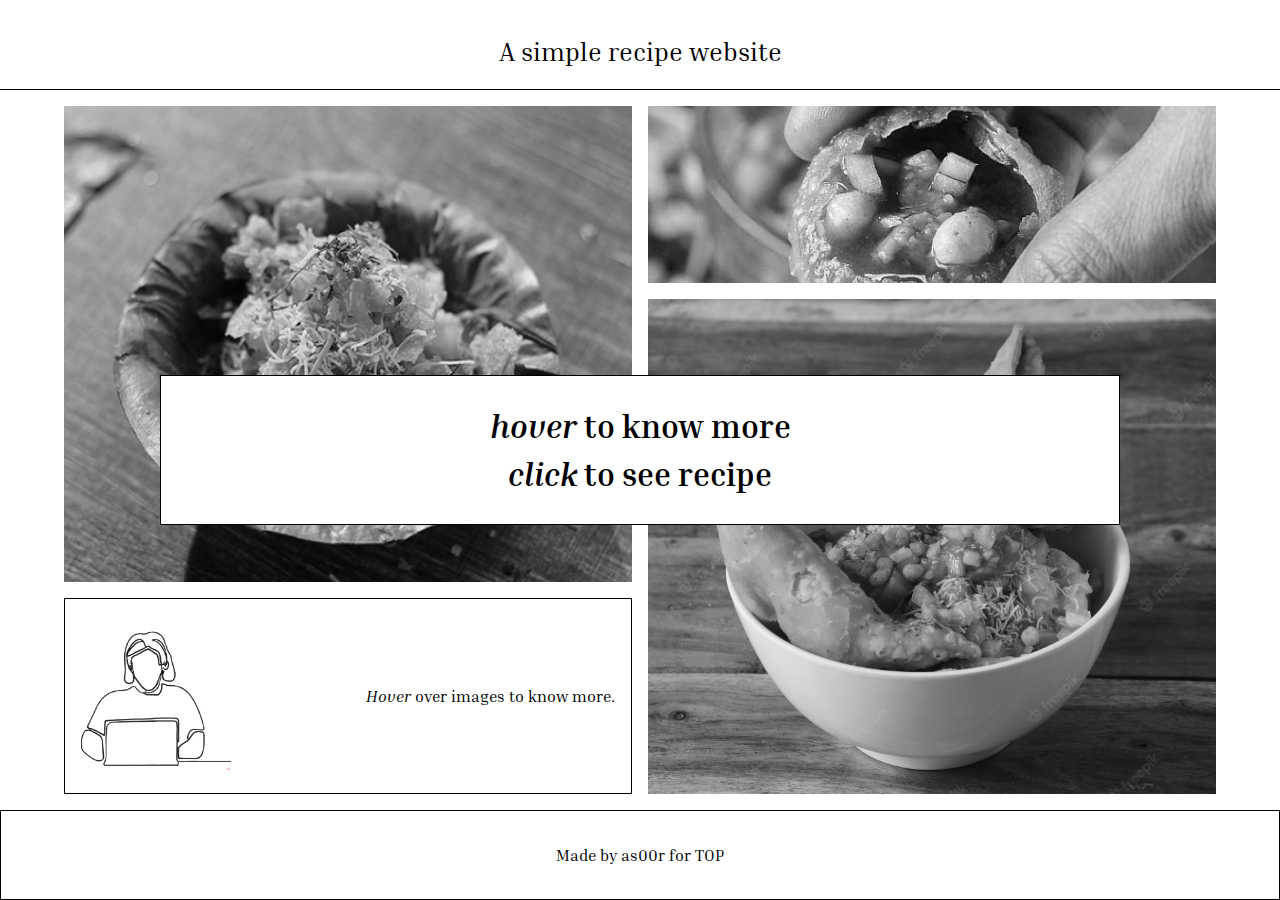
<file: index.html>
<!DOCTYPE html>
<html lang="en">
  <head>
    <meta charset="UTF-8" />
    <meta http-equiv="X-UA-Compatible" content="IE=edge" />
    <meta name="viewport" content="width=device-width, initial-scale=1.0" />
    <title>Odin Recipes</title>
    <link rel="stylesheet" href="style.css" />
  </head>
  <body>
    <header>
      <h1>A simple recipe website</h1>
    </header>

    <main>
      <div class="col top">
        <a href="recipes/pani-puri.html" id="pani-puri">
          <img src="assets/Pani-Puri.jpg" class="food" alt="Pani Puri" />
        </a>
        <a href="recipes/samosa-chaat.html" id="samosa-chaat">
          <img src="assets/smosa-chaat.webp" class="food" alt="Samosa Chaat" />
        </a>
      </div>

      <div class="col mid">
        <div class="link active" id="default-banner">
          <p><em>hover</em> to know more</p>
          <p><em>click </em> to see recipe</p>
        </div>
        <div class="link" id="pani-puri-banner">
          <em>Paani Puri</em>
        </div>
        <div class="link" id="samosa-chaat-banner">
          <em>Samosa Chaat</em>
        </div>
        <div class="link" id="churmur-chaat-banner">
          <em>Churmur Chaat</em>
        </div>
      </div>

      <div class="col bot">
        <a href="recipes/churmur-chaat.html" id="churmur-chaat">
          <img
            src="assets/Churmur-Chaat.jpg"
            class="food"
            alt="Churmur Chaat"
          />
        </a>
        <div class="dev-box">
          <img src="assets/line-drawing.png" alt="" />
          <p id="default-text" class="active">
            <em>Hover</em> over images to know more.
          </p>
          <p id="pani-puri-text">
            <em>Pani puri</em> is an ancient and still loved street food in
            india. And it's also this favorite snack of the website's developer.
          </p>
          <p id="samosa-text">
            <em>Samosa chaat</em> is made with samosas, chana masala, various
            chutneys and spices. This is one of the popular chaat snack recipe
            from north India.
          </p>
          <p id="churmur-text">
            <em>Churmur chaat</em> is a crispy, tangy, savoury 'chaat' is a
            popular Calcutta street food dished out by phuchkawalas and is super
            easy to make.
          </p>
        </div>
      </div>
    </main>

    <footer>
      <p>Made by as00r for TOP</p>
    </footer>

    <script src="index.js"></script>
  </body>
</html>
</file>
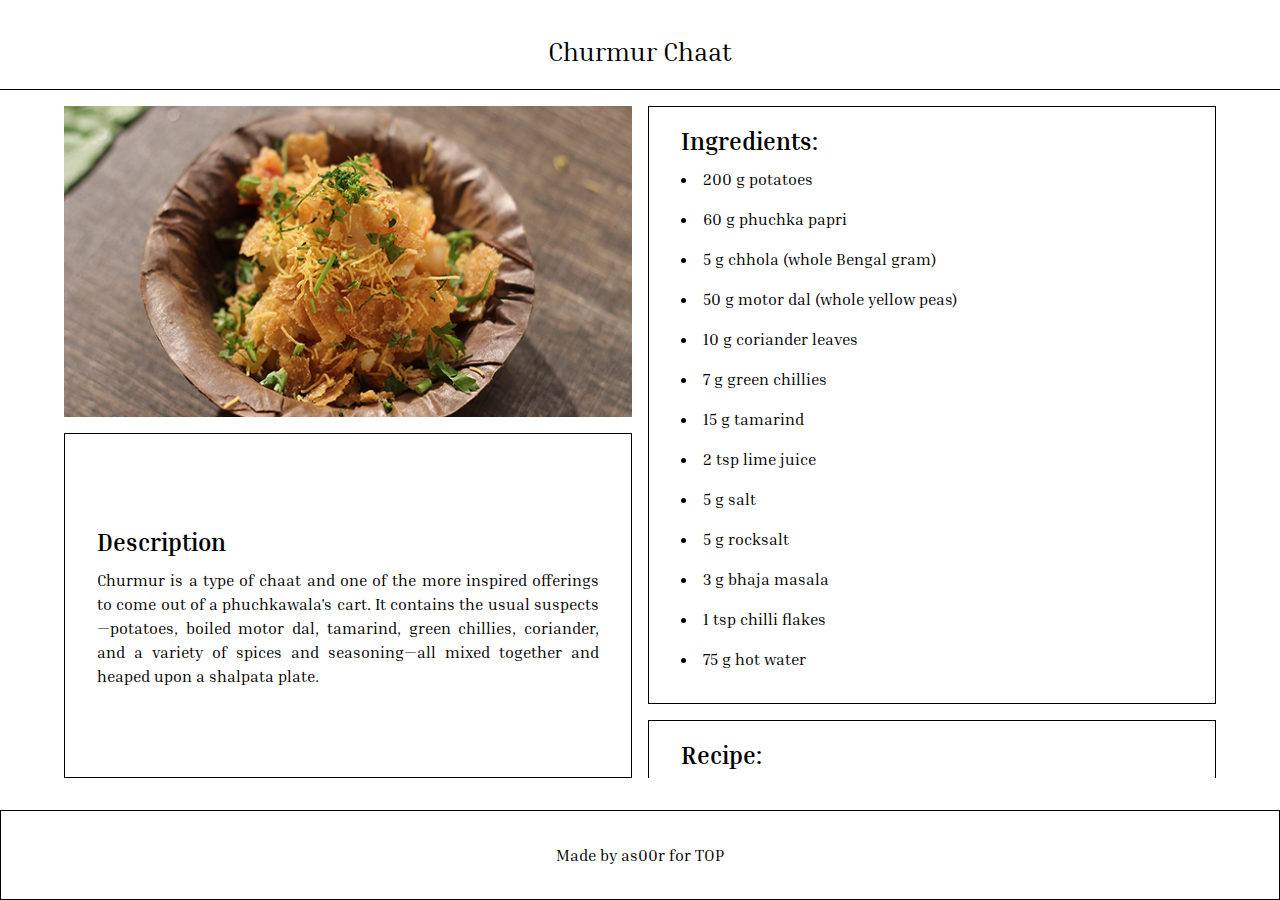
<file: recipes/churmur-chaat.html>
<!DOCTYPE html>
<html lang="en">
  <head>
    <meta charset="UTF-8" />
    <meta http-equiv="X-UA-Compatible" content="IE=edge" />
    <meta name="viewport" content="width=device-width, initial-scale=1.0" />
    <title>Churmur Chaat</title>
    <link rel="stylesheet" href="../style.css" />
  </head>
  <body>
    <header>
      <h1>Churmur Chaat</h1>
    </header>

    <main class="recipe-page">
      <div class="col fixed">
        <div class="img-container">
          <img
            src="../assets/Churmur-Chaat.jpg"
            alt="Pani Puri: A favorite street food in India"
          />
        </div>
        <div class="dev-box last recipe-page">
          <h2>Description</h2>
          <p>
            Churmur is a type of chaat and one of the more inspired offerings to
            come out of a phuchkawala's cart. It contains the usual
            suspects—potatoes, boiled motor dal, tamarind, green chillies,
            coriander, and a variety of spices and seasoning—all mixed together
            and heaped upon a shalpata plate.
          </p>
        </div>
      </div>
      <div class="col scrollable">
        <div class="dev-box recipe-page">
          <h2>Ingredients:</h2>
          <ul>
            <li>200 g potatoes</li>
            <li>60 g phuchka papri</li>
            <li>5 g chhola (whole Bengal gram)</li>
            <li>50 g motor dal (whole yellow peas)</li>
            <li>10 g coriander leaves</li>
            <li>7 g green chillies</li>
            <li>15 g tamarind</li>
            <li>2 tsp lime juice</li>
            <li>5 g salt</li>
            <li>5 g rocksalt</li>
            <li>3 g bhaja masala</li>
            <li>1 tsp chilli flakes</li>
            <li>75 g hot water</li>
          </ul>
        </div>
        <div class="dev-box last recipe-page">
          <h2>Recipe:</h2>
          <ol>
            <li>
              Soak the chhola and motor dal for about 12 hours. Wash them after
              that. Drain the chhola and set it aside. Boil the motor dal until
              it softens but remains whole (it should not disintegrate). Drain
              the motor dal and leave it to cool.
            </li>
            <li>
              Boil the potatoes till they are tender. Peel and dice into 1-cm
              cubes, and transfer them to a mixing bowl.
            </li>
            <li>
              While the potatoes are boiling, add 75 g hot water to the tamarind
              and allow it to soak for 15 minutes. This will soften the tamarind
              and ensure easy extraction of the pulp. Work the tamarind between
              your fingers to separate the skin and seeds. Press to squeeze out
              all the juice and discard the seeds. You should be left with some
              smooth tamarind pulp.
            </li>
            <li>
              At this point, also roughly crush the green chillies using a
              mortar and pestle, chop coriander leaves, and slice the lime.
            </li>
            <li>
              Back to the mixing bowl with the diced potatoes: add soaked
              chhola, boiled motor dal, chopped coriander, crushed green
              chillies, lime juice, tamarind pulp, salt, rocksalt, chilli flakes
              and bhaja masala. Crush the _papri_s and add them too.
            </li>
            <li>
              Mix until everything is evenly combined. Use a light hand so that
              you don’t mash the potatoes or grind the papri to a fine powder—we
              want them to remain chunky. Serve immediately.
            </li>
          </ol>
        </div>
      </div>
    </main>

    <footer>
      <p>Made by as00r for TOP</p>
    </footer>
  </body>
</html>
</file>
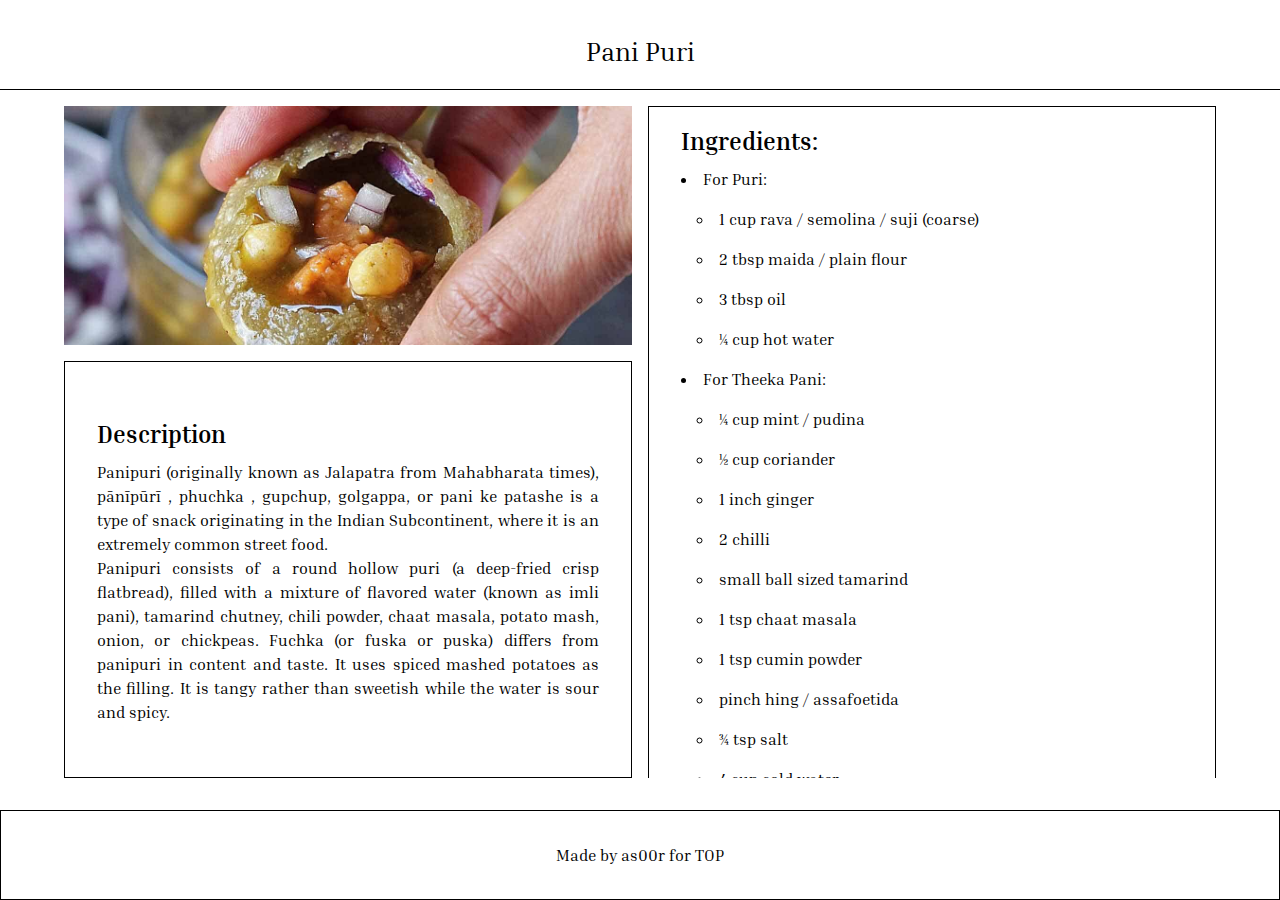
<file: recipes/pani-puri.html>
<!DOCTYPE html>
<html lang="en">
  <head>
    <meta charset="UTF-8" />
    <meta http-equiv="X-UA-Compatible" content="IE=edge" />
    <meta name="viewport" content="width=device-width, initial-scale=1.0" />
    <title>Pani Puri</title>
    <link rel="stylesheet" href="../style.css" />
  </head>
  <body>
    <header>
      <h1>Pani Puri</h1>
    </header>

    <main class="recipe-page">
      <div class="col fixed">
        <div class="img-container">
          <img
            src="../assets/Pani-Puri.jpg"
            alt="Pani Puri: A favorite street food in India"
          />
        </div>
        <div class="dev-box last recipe-page">
          <h2>Description</h2>
          <p>
            Panipuri (originally known as Jalapatra from Mahabharata times),
            pānīpūrī , phuchka , gupchup, golgappa, or pani ke patashe is a type
            of snack originating in the Indian Subcontinent, where it is an
            extremely common street food.
          </p>
          <p>
            Panipuri consists of a round hollow puri (a deep-fried crisp
            flatbread), filled with a mixture of flavored water (known as imli
            pani), tamarind chutney, chili powder, chaat masala, potato mash,
            onion, or chickpeas. Fuchka (or fuska or puska) differs from
            panipuri in content and taste. It uses spiced mashed potatoes as the
            filling. It is tangy rather than sweetish while the water is sour
            and spicy.
          </p>
        </div>
      </div>
      <div class="col scrollable">
        <div class="dev-box recipe-page">
          <h2>Ingredients:</h2>
          <ul>
            <li>
              For Puri:
              <ul>
                <li>1 cup rava / semolina / suji (coarse)</li>
                <li>2 tbsp maida / plain flour</li>
                <li>3 tbsp oil</li>
                <li>¼ cup hot water</li>
              </ul>
            </li>
            <li>
              For Theeka Pani:
              <ul>
                <li>¼ cup mint / pudina</li>
                <li>½ cup coriander</li>
                <li>1 inch ginger</li>
                <li>2 chilli</li>
                <li>small ball sized tamarind</li>
                <li>1 tsp chaat masala</li>
                <li>1 tsp cumin powder</li>
                <li>pinch hing / assafoetida</li>
                <li>¾ tsp salt</li>
                <li>4 cup cold water</li>
              </ul>
            </li>
            <li>
              For Khatta Meetha Pani:
              <ul>
                <li>1 cup tamarind extract</li>
                <li>3 tbsp jaggery / gud</li>
                <li>1 tsp chaat masala</li>
                <li>1 tsp cumin powder</li>
                <li>¼ tsp pepper powder</li>
                <li>¼ tsp kashmiri red chilli powder</li>
                <li>pinch hing / assafoetida</li>
                <li>¾ tsp salt</li>
                <li>3 cup cold water</li>
              </ul>
            </li>
            <li>
              For Aloo Stuffing:
              <ul>
                <li>3 potato / aloo (boiled & mashed)</li>
                <li>½ onion (finely chopped)</li>
                <li>2 tbsp coriander (finely chopepd)</li>
                <li>½ tsp cumin powder</li>
                <li>½ tsp chaat masala</li>
                <li>¼ tsp pepper powder</li>
                <li>½ tsp kashmiri red chilli powder</li>
                <li>½ tsp salt</li>
              </ul>
            </li>
            <li>
              For Serving:
              <ul>
                <li>2 tbsp boondi</li>
              </ul>
            </li>
          </ul>
        </div>
        <div class="dev-box last recipe-page">
          <h2>Recipe:</h2>
          <ol>
            <li>
              puri recipe for pani puri:
              <ol>
                <li>
                  firstly, in a large bowl take 1 cup rava and 2 tbsp maida.
                </li>
                <li>
                  add 3 tbsp oil, crumble and mix well making sure the rava
                  turns moist.
                </li>
                <li>now add ¼ cup hot water and start to knead.</li>
                <li>knead for 5 to 8 minutes or until the dough is formed.</li>
                <li>
                  sprinkle water as required and knead to a smooth and soft
                  dough.
                </li>
                <li>cover the dough and rest for 20 minutes.</li>
                <li>after 20 minutes, continue to knead for 2 more minutes.</li>
                <li>now pinch a very small ball sized dough.</li>
                <li>
                  roll and flatten into small disk making sure it is thin.
                </li>
                <li>deep fry in hot oil, do not overcrowd the oil.</li>
                <li>flip over once the puri puffs up.</li>
                <li>
                  fry on medium flame until it turns golden brown and crisp from
                  both the sides.
                </li>
                <li>drain off over kitchen paper to get rid off excess oil.</li>
                <li>
                  puri is ready for pani puri. once cooled completely, you can
                  store in an airtight container and use it for a week.
                </li>
              </ol>
            </li>
            <li>
              theeka pani preparation:
              <ol>
                <li>
                  firstly, in a small blender take ¼ cup mint, ½ cup coriander,
                  1 inch ginger, 2 chilli and small ball sized tamarind.
                </li>
                <li>blend to smooth paste adding water as required.</li>
                <li>transfer theeka pani puri paste into a large bowl.</li>
                <li>
                  add 1 tsp chaat masala, 1 tsp cumin powder, pinch hing, ¾ tsp
                  salt and 4 cup cold water.
                </li>
                <li>
                  mix well and theeka pani is ready to enjoy with golgappa.
                </li>
              </ol>
            </li>
            <li>
              for khatta meetha pani preparation:
              <ol>
                <li>
                  firstly, in a large bowl take 1 cup tamarind extract and 3
                  tbsp jaggery.
                </li>
                <li>
                  also add 1 tsp chaat masala, 1 tsp cumin powder, ¼ tsp pepper
                  powder, ¼ tsp chilli powder, pinch hing, ¾ tsp salt and 3 cup
                  cold water.
                </li>
                <li>
                  mix well and khatta meetha pani is ready to enjoy with
                  golgappa.
                </li>
              </ol>
            </li>
            <li>
              aloo stuffing preparation:
              <ol>
                <li>
                  firstly, in a small bowl take 3 potato, ½ onion and 2 tbsp
                  coriander.
                </li>
                <li>
                  also add ½ tsp cumin powder, ½ tsp chaat masala, ¼ tsp pepper
                  powder, ½ tsp chilli powder and ½ tsp salt.
                </li>
                <li>mix well making sure everything is well combined.</li>
                <li>aloo stuffing is ready to enjoy with puchka.</li>
              </ol>
            </li>
            <li>
              assembling pani puri for serving:
              <ol>
                <li>
                  firstly, just before serving add handful of boondi to theeka
                  pani and khatta meetha pani.
                </li>
                <li>make a small hole in centre of puri.</li>
                <li>stuff a tsp of prepared aloo stuffing into puri.</li>
                <li>dip into theeka pani or khatta meetha pani and enjoy.</li>
                <li>finally, pani puri recipe is ready to serve.</li>
              </ol>
            </li>
          </ol>
        </div>
      </div>
    </main>

    <footer>
      <p>Made by as00r for TOP</p>
    </footer>
  </body>
</html>
</file>
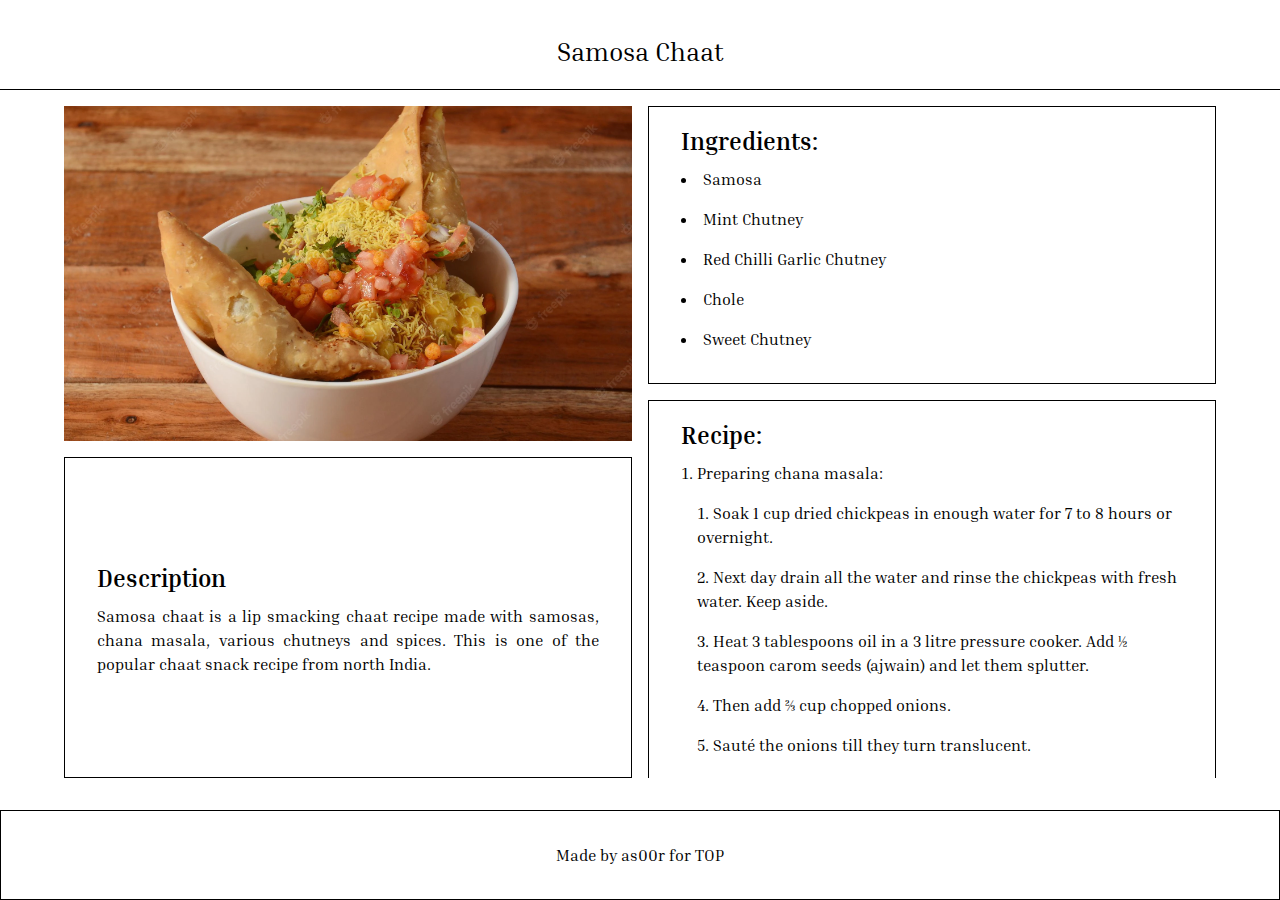
<file: recipes/samosa-chaat.html>
<!DOCTYPE html>
<html lang="en">
  <head>
    <meta charset="UTF-8" />
    <meta http-equiv="X-UA-Compatible" content="IE=edge" />
    <meta name="viewport" content="width=device-width, initial-scale=1.0" />
    <title>Samosa Chaat</title>
    <link rel="stylesheet" href="../style.css" />
  </head>
  <body>
    <header>
      <h1>Samosa Chaat</h1>
    </header>

    <main class="recipe-page">
      <div class="col fixed">
        <div class="img-container">
          <img
            src="../assets/smosa-chaat.webp"
            alt="Pani Puri: A favorite street food in India"
          />
        </div>
        <div class="dev-box last recipe-page">
          <h2>Description</h2>
          <p>
            Samosa chaat is a lip smacking chaat recipe made with samosas, chana
            masala, various chutneys and spices. This is one of the popular
            chaat snack recipe from north India.
          </p>
        </div>
      </div>
      <div class="col scrollable">
        <div class="dev-box recipe-page">
          <h2>Ingredients:</h2>
          <ul>
            <li>Samosa</li>
            <li>Mint Chutney</li>
            <li>Red Chilli Garlic Chutney</li>
            <li>Chole</li>
            <li>Sweet Chutney</li>
          </ul>
        </div>
        <div class="dev-box last recipe-page">
          <h2>Recipe:</h2>
          <ol>
            <li>
              Preparing chana masala:
              <ol>
                <li>
                  Soak 1 cup dried chickpeas in enough water for 7 to 8 hours or
                  overnight.
                </li>
                <li>
                  Next day drain all the water and rinse the chickpeas with
                  fresh water. Keep aside.
                </li>
                <li>
                  Heat 3 tablespoons oil in a 3 litre pressure cooker. Add ½
                  teaspoon carom seeds (ajwain) and let them splutter.
                </li>
                <li>Then add ⅔ cup chopped onions.</li>
                <li>Sauté the onions till they turn translucent.</li>
                <li>
                  Next add 2 teaspoons ginger-garlic paste. Sauté till the raw
                  aroma of both ginger-garlic goes away.
                </li>
                <li>Then add 1 cup of finely chopped tomatoes. Mix well.</li>
                <li>
                  Next add ¼ teaspoon turmeric powder, 1 teaspoon red chili
                  powder and 1 teaspoon coriander powder. Mix very well.
                </li>
                <li>
                  Saute this onion-tomato masala till the tomatoes soften and
                  become pulpy. You will also see some oil releasing from the
                  sides of the masala paste.
                </li>
                <li>Then add 2 to 3 green chilies (slit).</li>
                <li>Next add the chickpeas.</li>
                <li>
                  Mix very well with the masala and then add ½ teaspoon black
                  salt, ½ teaspoon rock salt or regular salt or add salt as per
                  taste.
                </li>
                <li>
                  Add 2.5 cups of water. if chana takes less time to cook then
                  add 2 cups water. Depending on the quality of chana, it may
                  take less or more time to cook.
                </li>
                <li>
                  Pressure cook for 12 to 14 minutes on medium flame. when the
                  pressure falls down on its own in the cooker, then open the
                  lid and check the doneness of the chickpeas. If the chickpeas
                  still feels uncooked, then pressure cook for some more time.
                </li>
                <li>
                  Keep the cooker on the stovetop and simmer chana masala on a
                  medium flame. Mash a few chickpeas so as to thicken the gravy.
                  when the chana masala starts simmering, add 1 teaspoon garam
                  masala powder (or chana masala powder) and 1 teaspoon dry
                  mango powder (amchur powder). Mix very well.
                </li>
                <li>Continue to cook till the gravy becomes slightly thick.</li>
                <li>
                  There should be no watery consistency in the chana masala and
                  the gravy should be medium to medium-thick. Keep aside.
                </li>
              </ol>
            </li>
            <li>
              Assembling samosa chaat
              <ol>
                <li>
                  Take the samosas and the chutneys. Warm the samosas in an
                  oven, microwave or in a pan if they are at room temperature.
                  Samosa recipe → Baked samosa and Fried samosa.
                </li>
                <li>In a serving plate, add the hot chana masala.</li>
                <li>
                  Break or smash 1 small to medium sized samosa and add it on
                  top of the chana masala layer.
                </li>
                <li>Top with some green chutney.</li>
                <li>Then top with some red chili garlic chutney.</li>
                <li>
                  Next add some sweet tamarind dates chutney. You can add the
                  sweet and spicy chutney less or more and as per your
                  requirements.
                </li>
                <li>Now add some chopped onion.</li>
                <li>Sprinkle some chaat masala powder.</li>
                <li>
                  Garnish with some coriander leaves and drizzle some lemon
                  juice. Prepare remaining servings of the samosa chaat this
                  way. If you want you can also add fresh curd, fried green
                  chilies or sev and crushed papdi in the toppings.
                </li>
                <li>
                  Serve samosa chaat immediately. two more delicious snacks you
                  can make with samosas are Samosa sandwich and Samosa pav.
                </li>
              </ol>
            </li>
          </ol>
        </div>
      </div>
    </main>

    <footer>
      <p>Made by as00r for TOP</p>
    </footer>
  </body>
</html>
</file>
<file: style.css>
@import url("https://fonts.googleapis.com/css2?family=Inria+Serif:ital,wght@0,300;0,400;0,700;1,300;1,400;1,700&display=swap");

* {
  margin: 0;
  padding: 0;
  box-sizing: border-box;
  font-family: "Inria Serif", serif;
  line-height: 1.5em;
}

header {
  border-bottom: 1px solid black;
  padding: 32px 16px;
  text-align: center;
}

header h1 {
  font-size: 26px;
  font-weight: 400;
}

main {
  display: flex;
  flex-direction: column;
  padding: 16px 64px;
  min-height: 80vh;
}

header,
footer {
  max-height: 10vh;
}

.col {
  margin-bottom: 16px;
  flex-grow: 1;
  width: 100%;
}

.bot {
  margin-bottom: 0;
  display: flex;
  flex-direction: column;
}

.bot > * {
  flex-grow: 1;
}

.top {
  display: flex;
  align-items: center;
  justify-content: space-between;
  width: 100%;
  gap: 16px;
}

img {
  width: 100%;
  height: 164px;
  object-fit: cover;
}

.bot img {
  width: 100%;
}

.dev-box {
  margin-top: 16px;
  border: 1px solid black;
  display: flex;
  align-items: center;
  justify-content: space-between;
  padding: 16px;
}

.dev-box p {
  text-align: right;
  display: none;
  max-width: 35ch;
}

.dev-box img {
  max-width: 150px;
  height: auto;
}

.dev-box p.active {
  display: block;
  animation: reveal 600ms ease forwards;
}

footer {
  border: 1px solid black;
  text-align: center;
  padding: 32px 16px;
  background: white;
  width: 100%;
  display: flex;
  align-items: center;
  justify-content: center;
}

.mid {
  border: 1px solid black;
  padding: 16px 32px;
  height: 150px;
  display: flex;
  align-items: center;
  justify-content: center;
  pointer-events: none;
}

.link {
  display: none;
  text-align: center;
  font-size: 32px;
  font-weight: 800;
}

.link.active {
  display: block;
  animation: reveal 600ms ease forwards;
}

a {
  text-decoration: none;
  width: 100%;
}

.food {
  filter: grayscale(100%);
  transition: filter 0.3s ease;
}

.food:hover {
  filter: grayscale(0%);
}

.recipe-page.dev-box {
  flex-direction: column;
  list-style-position: inside;
  width: 100%;
  padding: 16px 32px;
  align-items: stretch;
  margin-top: 0;
  margin-bottom: 16px;
  flex-grow: 1;
  justify-content: center;
}

.recipe-page p {
  display: block;
  min-width: 100%;
  text-align: justify;
}

.col.fixed {
  display: flex;
  flex-direction: column;
}

.fixed .img-container {
  margin-bottom: 16px;
  width: 100%;
  flex-grow: 1;
  display: flex;
  flex-direction: column;
}

.fixed .img-container img {
  flex-grow: 1;
  object-fit: cover;
}

h2 {
  margin-bottom: 8px;
}

ul ul,
ol ol {
  margin-left: 16px;
}

ul ul li:first-child,
ol ol li:first-child {
  margin-top: 16px;
}

li {
  margin-bottom: 16px;
  text-align: left;
}

::-webkit-scrollbar-track {
  background: #f1f1f1;
}

/* Handle */
::-webkit-scrollbar-thumb {
  background: #888;
}

/* Handle on hover */
::-webkit-scrollbar-thumb:hover {
  background: #555;
}

/* Animation */

@keyframes reveal {
  from {
    opacity: 0;
  }
  to {
    opacity: 1;
  }
}

/* Laptop Screen */
@media screen and (min-width: 1080px) {
  main {
    flex-direction: row-reverse;
    position: relative;
    max-height: 80vh;
    gap: 16px;
  }

  .last.recipe-page.dev-box {
    margin-bottom: 0;
  }

  main.recipe-page {
    flex-direction: row;
  }

  .scrollable {
    overflow-y: scroll;
  }

  .mid {
    position: absolute;
    left: 50%;
    top: 50%;
    transform: translate(-50%, -50%);
    width: 75%;
    background: white;
    z-index: 999;
  }
  .top,
  .bot {
    margin-bottom: 0;
  }

  .bot,
  .top {
    display: flex;
    flex-direction: column;
    width: 100%;
  }

  .bot > *,
  .top > * {
    flex-grow: 1;
  }

  .bot > a,
  .top > a:nth-child(2) {
    flex-grow: 25;
  }

  .bot a,
  .top a {
    display: flex;
    flex-direction: column;
  }

  .bot a img,
  .top a img {
    flex-grow: 1;
  }

  header,
  footer {
    max-height: 10vh;
  }
}

/* For XS mobile */

@media screen and (max-width: 480px) {
  .dev-box {
    flex-direction: column;
  }

  .link {
    font-size: 18px;
  }
}
</file>
